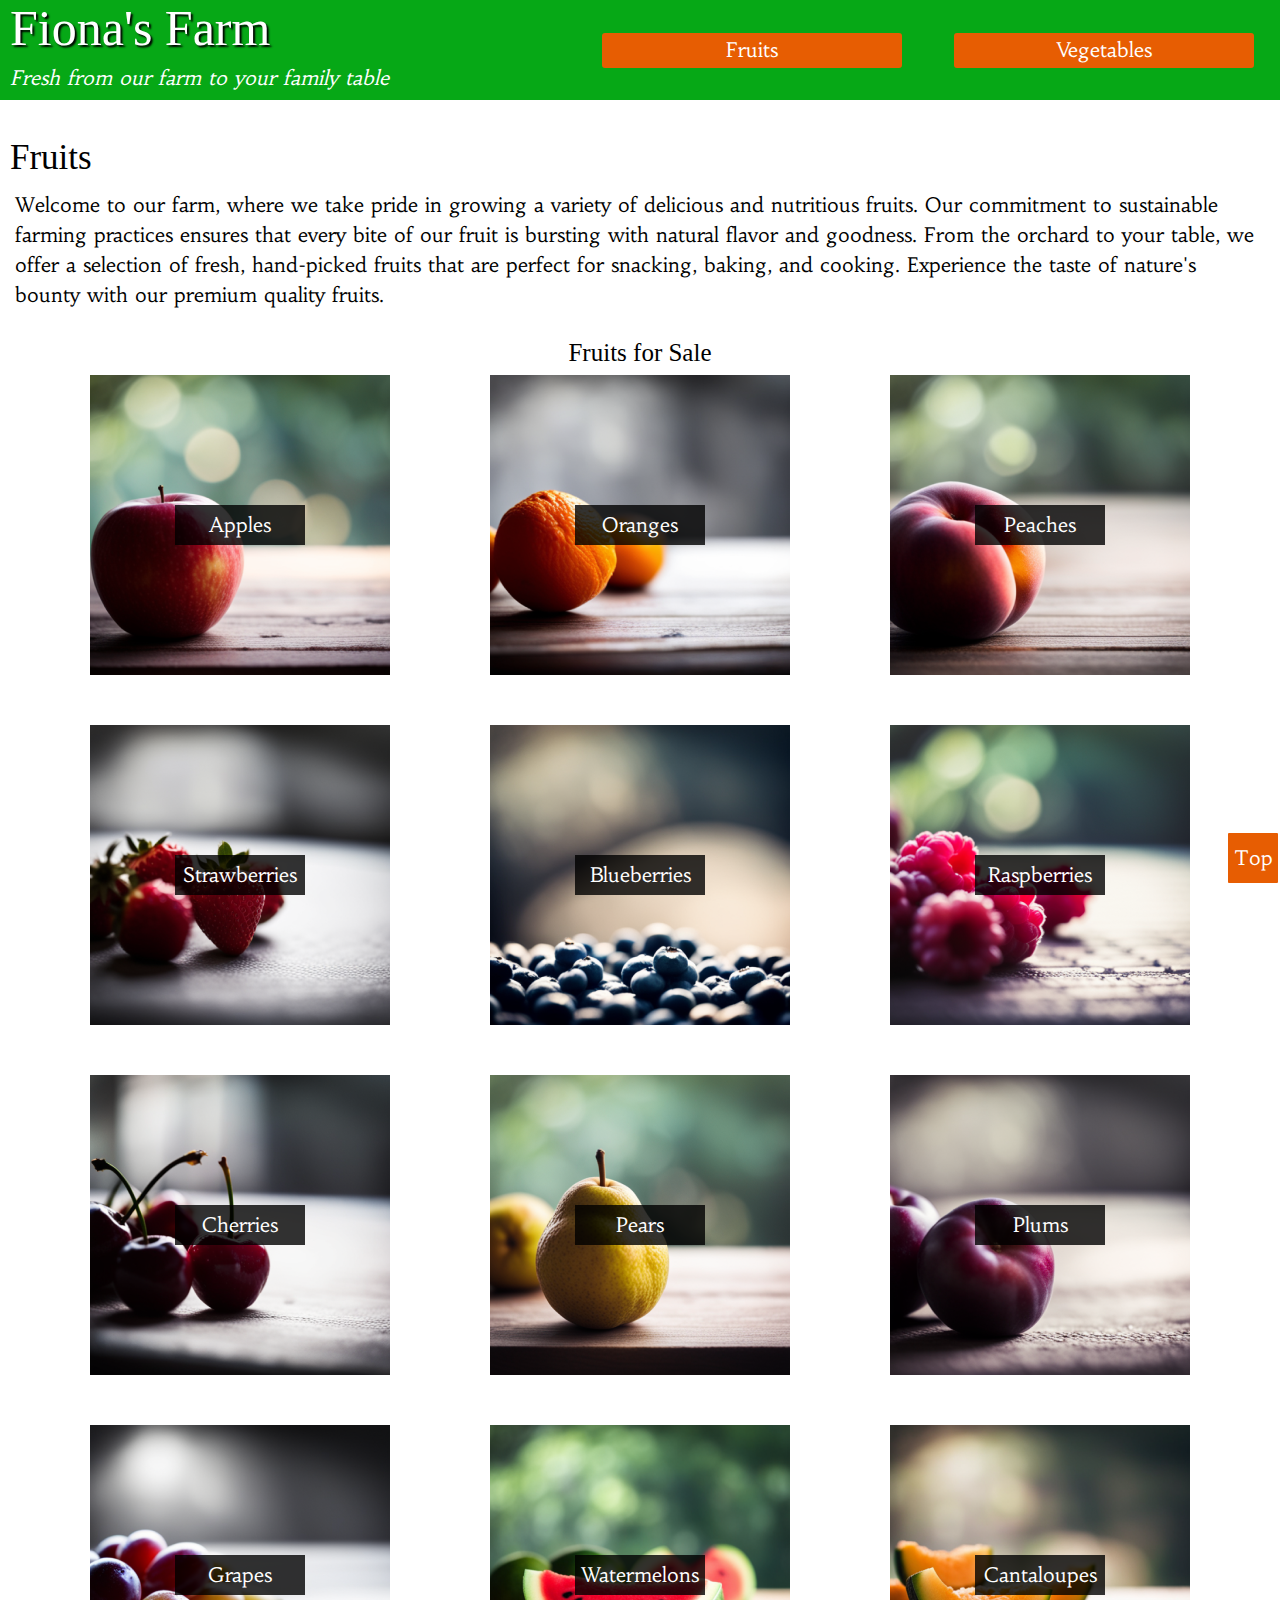
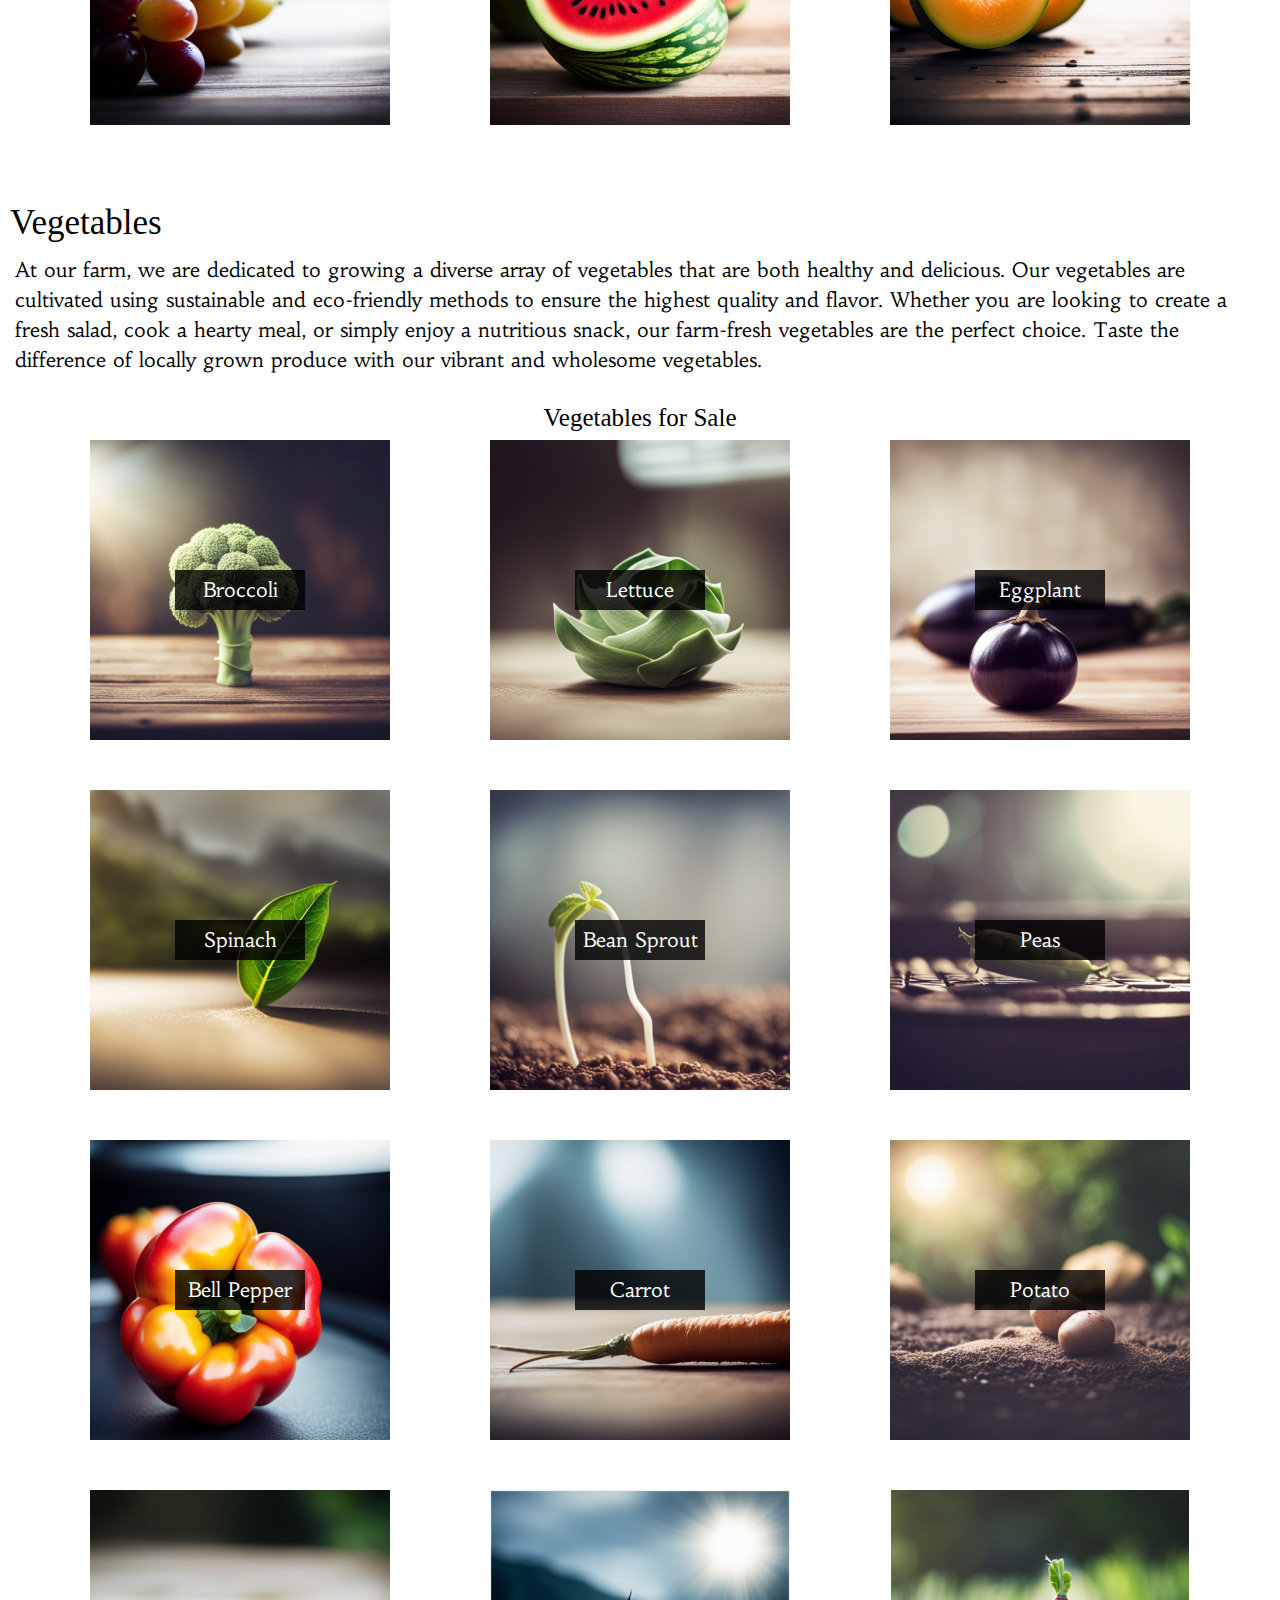
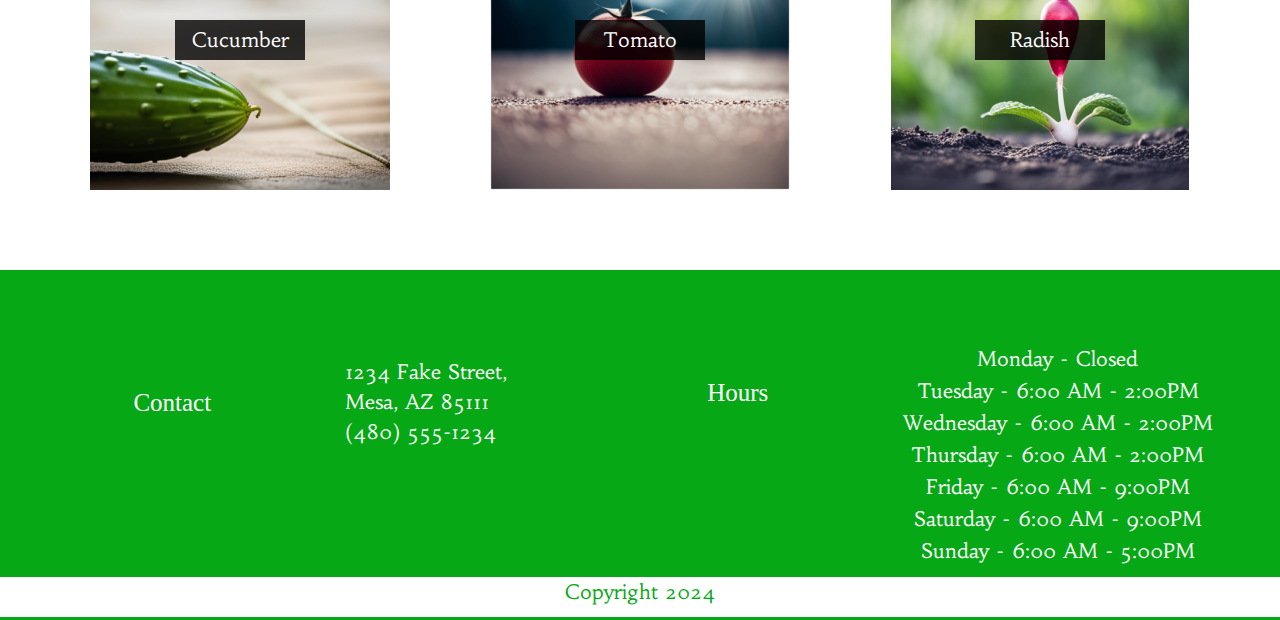
<file: index.html>
<!doctype html>
<html lang="en">

    <head>
        <meta charset="utf-8">
        <meta name="viewport" content="width=device-width,initial-scale=1.0">

        <title>Welcome to Fiona's Farm</title>
        <meta name="description" content="A responsive web page for Fiona's Farm - an assignment from Module 2 of GIT 337">

        <link href=CSS/abdulqayyum-ibnraymone.css rel="stylesheet" type="text/css">
    </head>

    <body>
        <div>
            <header class="HeaderContainer">
                <div class="LogoContainer">
                    <h1>Fiona's Farm</h1>
                    <p>Fresh from our farm to your family table</p>
                </div>

                <nav class="NavContainer">
                    <h2>Main Navigation</h2>
                    <ul class="NavItems">
                        <li class="Btn"><a href="#">Fruits</a></li>
                        <li class="Btn"><a href="#">Vegetables</a></li>
                        <li class="TopBtn"><a href="#">Top</a></li>
                    </ul>
                </nav>
            </header>
        </div>

        <main>
            <section id="fruits">
            
                <h2>Fruits</h2>
                <p>Welcome to our farm, where we take pride in growing a variety of delicious and nutritious fruits. Our commitment to sustainable farming practices ensures that every bite of our fruit is bursting with natural flavor and goodness. From the orchard to your table, we offer a selection of fresh, hand-picked fruits that are perfect for snacking, baking, and cooking. Experience the taste of nature's bounty with our premium quality fruits.
                </p>

                <section id="fruitsForSale">
                    <h3>Fruits for Sale</h3>
                    
                    <div class="items">
                        <figure class="grid-item-1">
                            <img src="images/apples.png" alt="A photograph of a red apple on a wooden table, and a blurred green background.">
                            <figcaption>Apples</figcaption>
                        </figure>
                        
                        <figure class="grid-item-2">
                            <img src="images/oranges.png" alt="A photograph of a group of oranges on a wooden table, and a blurred gray background.">
                            <figcaption>Oranges</figcaption>
                        </figure>

                        <figure class="grid-item-3">
                            <img src="images/peaches.png" alt="A photograph of a peach on a wooden table, and a blurred green background.">
                            <figcaption>Peaches</figcaption>
                        </figure>

                        <figure class="grid-item-4">
                            <img src="images/strawberries.png" alt="A photograph of a group of small strawberries on a gray surface, and a blurred gray background.">
                            <figcaption>Strawberries</figcaption>
                        </figure>

                        <figure class="grid-item-5">
                            <img src="images/blueberries.png" alt="A photograph of several blueberries with a blurred background image.">
                            <figcaption>Blueberries</figcaption>
                        </figure>

                        <figure class="grid-item-6">
                            <img src="images/raspberries.png" alt="A photograph of a group of raspberries on a wooden table, and a blurred green background.">
                            <figcaption>Raspberries</figcaption>
                        </figure>

                        <figure class="grid-item-7">
                            <img src="images/cherries.png" alt="A photograph of a group of dark red cherries on a gray surface, and a blurred gray background.">
                            <figcaption>Cherries</figcaption>
                        </figure>

                        <figure class="grid-item-8">
                            <img src="images/pears.png" alt="A photograph of a two pears on a wooden table, and a blurred green background.">
                            <figcaption>Pears</figcaption>
                        </figure>

                        <figure class="grid-item-9">
                            <img src="images/plums.png" alt="A photograph of two plums on a tan surface, and a blurred tan background.">
                            <figcaption>Plums</figcaption>
                        </figure>

                        <figure class="grid-item-10">
                            <img src="images/grapes.png" alt="A photograph of a group of pale red grapes on a gray surface, and a blurred gray background.">
                            <figcaption>Grapes</figcaption>
                        </figure>

                        <figure class="grid-item-11">
                            <img src="images/watermelons.png" alt="A photograph of several thick, vibrant colored watermelon slices on a wooden table, and a blurred green background.">
                            <figcaption>Watermelons</figcaption>
                        </figure>

                        <figure class="grid-item-12">
                            <img src="images/cantaloupes.png" alt="A photograph of a group of thinly cut cantaloupe slices on a wooden table, and a blurred tan background.">
                            <figcaption>Cantaloupes</figcaption>
                        </figure>
                    </div>
                </section>
            </section>

            <section id="veggies">
                
                <h2>Vegetables</h2>
                <p>At our farm, we are dedicated to growing a diverse array of vegetables that are both healthy and delicious. Our vegetables are cultivated using sustainable and eco-friendly methods to ensure the highest quality and flavor. Whether you are looking to create a fresh salad, cook a hearty meal, or simply enjoy a nutritious snack, our farm-fresh vegetables are the perfect choice. Taste the difference of locally grown produce with our vibrant and wholesome vegetables.
                </p>

                <section id="veggiesForSale">
                    <h3>Vegetables for Sale</h3>

                    <div class="items">
                        <figure>
                            <img src="images/broccoli.png" alt="A photograph of a single broccoli stock standing vertically on a wooden table, and a blurred tan background.">
                            <figcaption>Broccoli</figcaption>
                        </figure>

                        <figure>
                            <img src="images/lettuce.png" alt="A photograph of a head of lettuce on a tan surface, and a blurred tan background.">
                            <figcaption>Lettuce</figcaption>
                        </figure>
                        
                        <figure>
                            <img src="images/eggplant.png" alt="A photograph of a two eggplant on a tan surface, and a blurred tan background.">
                            <figcaption>Eggplant</figcaption>
                        </figure>

                        <figure>
                            <img src="images/spinach.png" alt="A photograph of a single spinach leaf sticking out of a tan surface, and a blurred abstract background image.">
                            <figcaption>Spinach</figcaption>
                        </figure>

                        <figure>
                            <img src="images/bean-sprout.png" alt="A photograph of two bean-sprouts erect in soil, and a blurred gray background.">
                            <figcaption>Bean Sprout</figcaption>
                        </figure>

                        <figure>
                            <img src="images/peas.png" alt="A photograph of peas within a pod laying on an etched wooden surface, and a blurred background image.">
                            <figcaption>Peas</figcaption>
                        </figure>

                        <figure>
                            <img src="images/bell-pepper.png" alt="A photograph of a burnt-orange colored bell-pepper on a dark gray surface, and a blurred background.">
                            <figcaption>Bell Pepper</figcaption>
                        </figure>

                        <figure>
                            <img src="images/carrot.png" alt="A photograph of the bottom-half of a carrot laying on a tan surface, and a blurred blue background.">
                            <figcaption>Carrot</figcaption>
                        </figure>

                        <figure>
                            <img src="images/potato.png" alt="A photograph of two potatoes on natural soil, and a blurred background image of the sun and flora.">
                            <figcaption>Potato</figcaption>
                        </figure>

                        <figure>
                            <img src="images/cucumber.png" alt="A generated image of a green cucumber on a tan surface, and a blurred background.">
                            <figcaption>Cucumber</figcaption>
                        </figure>
                        
                        <figure>
                            <img src="images/tomato.png" alt="A photograph of a ripened orange tomato on sand, and a blurred background of the sun and mountain range.">
                            <figcaption>Tomato</figcaption>
                        </figure>

                        <figure>
                            <img src="images/radish.png" alt="A photograph of a young radish sprouting from dark brown soil, and a blurred background of green plants.">
                            <figcaption>Radish</figcaption>
                        </figure>
                    </div>
                    
                </section>
            </section>
        </main>
        
        <footer>
            <section id="contact">
                <h3>Contact</h3>
                <p> 
                1234 Fake Street,<br>
                Mesa, AZ 85111<br>
                (480) 555-1234
                </p>
            </section>
    
            <section id="hours">
                <h3>Hours</h3>
                <div>
                    <dl>
                        <dt>Monday -</dt>
                        <dd>Closed</dd>

                    </dl>
                    <dl>
                        <dt>Tuesday -</dt>
                        <dd>6:00 AM - 2:00PM</dd>

                    </dl>
                    <dl>
                        <dt>Wednesday -</dt>
                        <dd>6:00 AM - 2:00PM</dd>

                    </dl>
                    <dl>
                        <dt>Thursday -</dt>
                        <dd>6:00 AM - 2:00PM</dd>

                    </dl> 
                    <dl>
                        <dt>Friday -</dt>
                        <dd>6:00 AM - 9:00PM</dd>

                    </dl>
                    <dl>
                        <dt>Saturday -</dt>
                        <dd>6:00 AM - 9:00PM</dd>

                    </dl> 
                    <dl>
                        <dt>Sunday -</dt>
                        <dd>6:00 AM - 5:00PM</dd>
                    </dl>
                    
                </div>
                    
            </section>
            <div class="copyright">
                <small>Copyright 2024</small>
            </div>
    
        </footer>

    </body>

</html>
</file>
